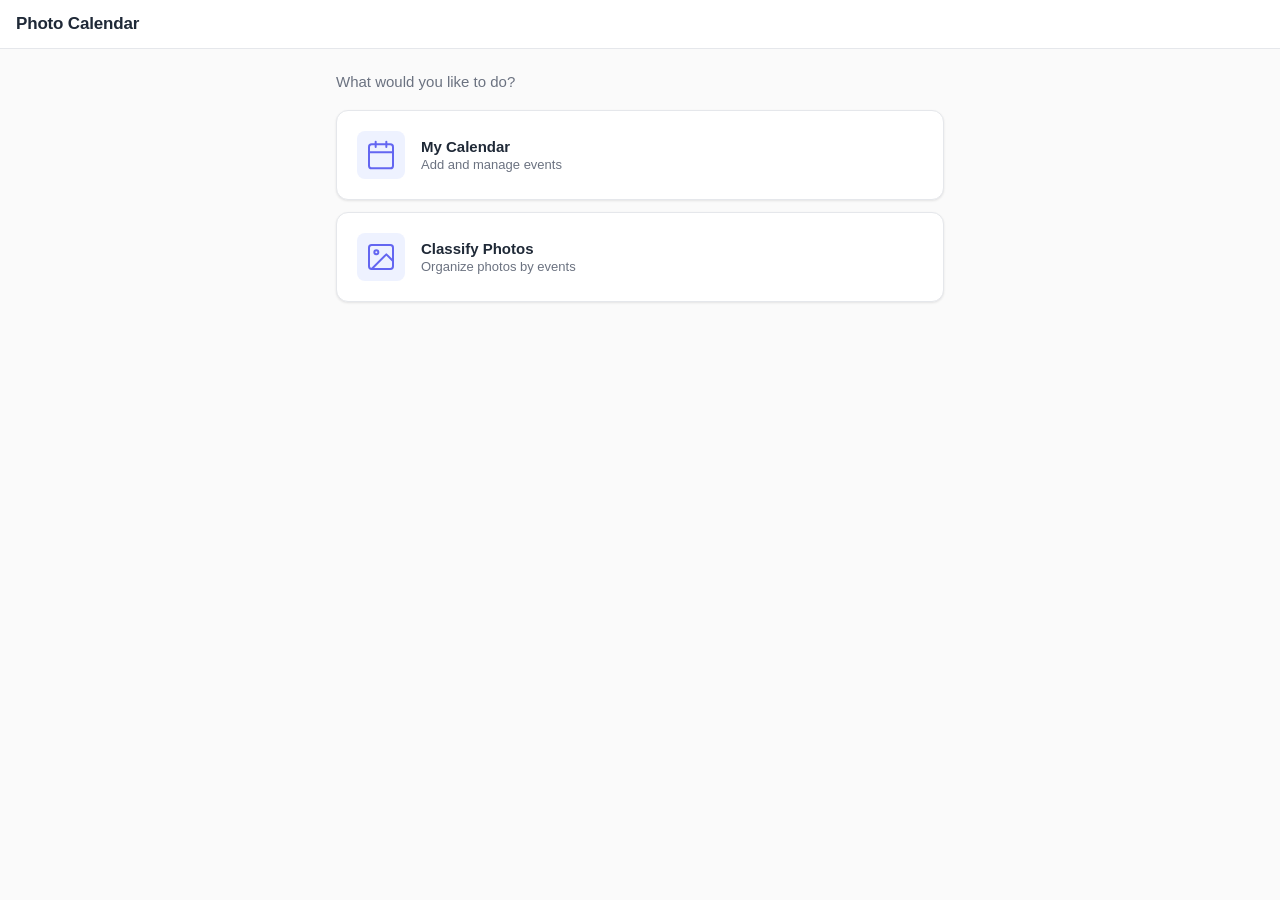
<file: photo-calendar-v4/index.html>
<!DOCTYPE html>
<html lang="en">
<head>
<meta charset="UTF-8">
<meta name="viewport" content="width=device-width, initial-scale=1.0, user-scalable=no, viewport-fit=cover">
<meta name="theme-color" content="#6366F1">
<meta name="apple-mobile-web-app-capable" content="yes">
<meta name="apple-mobile-web-app-status-bar-style" content="black-translucent">
<meta name="apple-mobile-web-app-title" content="PhotoCal">
<link rel="apple-touch-icon" href="icons/apple-touch-icon.png">
<link rel="icon" type="image/png" sizes="32x32" href="icons/favicon-32.png">
<link rel="manifest" href="manifest.json">
<title>Photo Calendar</title>
<link rel="stylesheet" href="css/style.css">
</head>
<body>
<header class="app-header">
    <button id="header-back" class="header-btn hidden" aria-label="Back">
        <svg width="22" height="22" viewBox="0 0 24 24" fill="none" stroke="currentColor" stroke-width="2" stroke-linecap="round"><path d="M15 18l-6-6 6-6"/></svg>
    </button>
    <h1 id="header-title">Photo Calendar</h1>
    <button id="header-action" class="header-btn hidden"></button>
</header>

<main class="container">

    <!-- HOME -->
    <section id="screen-home" class="screen">
        <p class="home-greeting">What would you like to do?</p>
        <div class="home-grid">
            <button class="home-card" id="go-calendar">
                <div class="home-icon">
                    <svg width="32" height="32" viewBox="0 0 24 24" fill="none" stroke="currentColor" stroke-width="1.5" stroke-linecap="round" stroke-linejoin="round">
                        <rect x="3" y="4" width="18" height="18" rx="2"/><line x1="3" y1="10" x2="21" y2="10"/>
                        <line x1="8" y1="2" x2="8" y2="6"/><line x1="16" y1="2" x2="16" y2="6"/>
                    </svg>
                </div>
                <div>
                    <h2>My Calendar</h2>
                    <p>Add and manage events</p>
                </div>
            </button>
            <button class="home-card" id="go-classify">
                <div class="home-icon">
                    <svg width="32" height="32" viewBox="0 0 24 24" fill="none" stroke="currentColor" stroke-width="1.5" stroke-linecap="round" stroke-linejoin="round">
                        <rect x="3" y="3" width="18" height="18" rx="2"/><circle cx="8.5" cy="8.5" r="1.5"/>
                        <path d="M21 15l-5-5L5 21"/>
                    </svg>
                </div>
                <div>
                    <h2>Classify Photos</h2>
                    <p>Organize photos by events</p>
                </div>
            </button>
        </div>
    </section>

    <!-- CALENDAR -->
    <section id="screen-calendar" class="screen hidden">
        <div class="cal-toolbar">
            <div class="view-toggle">
                <button class="toggle-btn active" data-view="list">List</button>
                <button class="toggle-btn" data-view="grid">Calendar</button>
            </div>
            <label class="btn btn-ghost btn-sm" id="btn-import-ics">
                Import .ics
                <input type="file" id="ics-file-input" accept=".ics,.ICS" hidden>
            </label>
        </div>

        <div id="cal-list-view">
            <div id="cal-event-list"></div>
            <div id="cal-empty" class="empty-state hidden">
                <svg width="48" height="48" viewBox="0 0 24 24" fill="none" stroke="currentColor" stroke-width="1" stroke-linecap="round" opacity=".35">
                    <rect x="3" y="4" width="18" height="18" rx="2"/><line x1="3" y1="10" x2="21" y2="10"/>
                    <line x1="12" y1="14" x2="12" y2="18"/><line x1="10" y1="16" x2="14" y2="16"/>
                </svg>
                <span>No events yet</span>
                <span class="empty-hint">Tap + to add one</span>
            </div>
        </div>

        <div id="cal-grid-view" class="hidden">
            <div class="month-nav">
                <button id="month-prev" class="nav-btn">&lsaquo;</button>
                <span id="month-label"></span>
                <button id="month-next" class="nav-btn">&rsaquo;</button>
            </div>
            <div class="cal-weekdays">
                <span>Mo</span><span>Tu</span><span>We</span><span>Th</span><span>Fr</span><span>Sa</span><span>Su</span>
            </div>
            <div id="cal-days" class="cal-days"></div>
            <div id="day-events" class="day-events-panel hidden"></div>
        </div>
    </section>

    <!-- EVENT FORM -->
    <section id="screen-event-form" class="screen hidden">
        <div class="card">
            <div class="form-group">
                <label for="ev-name">Event name</label>
                <input type="text" id="ev-name" placeholder="e.g., Holidays at Cavalaire">
            </div>
            <div class="form-row">
                <div class="form-group">
                    <label for="ev-start">Start</label>
                    <input type="date" id="ev-start">
                </div>
                <div class="form-group">
                    <label for="ev-end">End</label>
                    <input type="date" id="ev-end">
                </div>
            </div>
            <div class="form-group">
                <label for="ev-category">Category</label>
                <div class="cat-select-row">
                    <select id="ev-category"></select>
                    <button type="button" id="go-categories" class="btn-link">Manage</button>
                </div>
            </div>
            <div class="form-actions">
                <button id="ev-delete" class="btn btn-ghost btn-danger hidden">Delete</button>
                <button id="ev-save" class="btn btn-primary">Save</button>
            </div>
        </div>
    </section>

    <!-- CATEGORIES -->
    <section id="screen-categories" class="screen hidden">
        <div id="cat-list"></div>
        <div class="card" style="margin-top:16px">
            <h3 class="card-section-title">New category</h3>
            <div class="form-group">
                <input type="text" id="new-cat-name" placeholder="Category name">
            </div>
            <div id="color-picker" class="color-grid"></div>
            <button id="btn-add-cat" class="btn btn-primary" style="margin-top:14px;width:100%">Add Category</button>
        </div>
    </section>

    <!-- CLASSIFY -->
    <section id="screen-classify" class="screen hidden">
        <div class="steps-bar">
            <div class="step active" data-step="1"><span class="step-num">1</span><span class="step-label">Photos</span></div>
            <div class="step-line"></div>
            <div class="step" data-step="2"><span class="step-num">2</span><span class="step-label">Events</span></div>
            <div class="step-line"></div>
            <div class="step" data-step="3"><span class="step-num">3</span><span class="step-label">Results</span></div>
        </div>

        <!-- STEP 1: Photos -->
        <section id="step-photos" class="step-section">
            <div class="card">
                <h2>Select your photos</h2>
                <p class="card-desc">Pick photos from your gallery. Dates are read from EXIF data or filenames.</p>
                <div class="action-zone" id="photo-zone">
                    <svg width="44" height="44" viewBox="0 0 24 24" fill="none" stroke="currentColor" stroke-width="1.2" stroke-linecap="round" stroke-linejoin="round" opacity=".4">
                        <rect x="3" y="3" width="18" height="18" rx="2"/><circle cx="8.5" cy="8.5" r="1.5"/>
                        <path d="M21 15l-5-5L5 21"/>
                    </svg>
                    <p>Tap to select photos</p>
                    <label class="btn btn-secondary">
                        Browse gallery
                        <input type="file" id="photo-file-input" accept="image/*" multiple hidden>
                    </label>
                </div>
                <div id="photo-loading" class="loading hidden">
                    Reading photo dates...<div class="progress-bar"><div class="progress-fill" id="photo-progress"></div></div>
                </div>
                <div id="photo-summary" class="summary-box hidden">
                    <div id="photo-count" class="stat"></div>
                    <div id="photo-preview-grid" class="mini-grid"></div>
                </div>
                <div class="card-actions">
                    <button id="btn-next-events" class="btn btn-primary" disabled>Continue</button>
                </div>
            </div>
        </section>

        <!-- STEP 2: Events -->
        <section id="step-events" class="step-section hidden">
            <div class="card">
                <h2>Matching events</h2>
                <p class="card-desc">Events from your calendar that overlap your photo dates.</p>
                <div id="events-date-range" class="date-range-badge"></div>
                <div id="events-summary" class="summary-box hidden">
                    <div id="events-status" class="stat"></div>
                    <div id="events-toggle" class="events-toggle hidden">
                        <button id="btn-select-all" class="btn-link">Select all</button>
                        <span class="toggle-sep">/</span>
                        <button id="btn-select-none" class="btn-link">None</button>
                    </div>
                    <div id="events-list" class="event-list"></div>
                </div>
                <div class="card-actions">
                    <button id="btn-back-photos" class="btn btn-ghost">Back</button>
                    <button id="btn-classify" class="btn btn-primary" disabled>Classify</button>
                </div>
            </div>
        </section>

        <!-- STEP 3: Results -->
        <section id="step-results" class="step-section hidden">
            <div class="results-header">
                <div class="results-stats" id="results-stats"></div>
                <div class="results-actions">
                    <button id="btn-back-events" class="btn btn-ghost">Back</button>
                    <button id="btn-download-zip" class="btn btn-primary">Download ZIP</button>
                    <button id="btn-share-zip" class="btn btn-secondary hidden">Share</button>
                    <button id="btn-start-over" class="btn btn-ghost">Start Over</button>
                </div>
            </div>
            <div id="zip-loading" class="loading hidden">
                Generating ZIP...<div class="progress-bar"><div class="progress-fill" id="zip-progress"></div></div>
            </div>
            <div id="results-grid" class="results-grid"></div>
        </section>
    </section>
</main>

<script src="js/jszip.min.js"></script>
<script src="js/app.js"></script>
</body>
</html>
</file>
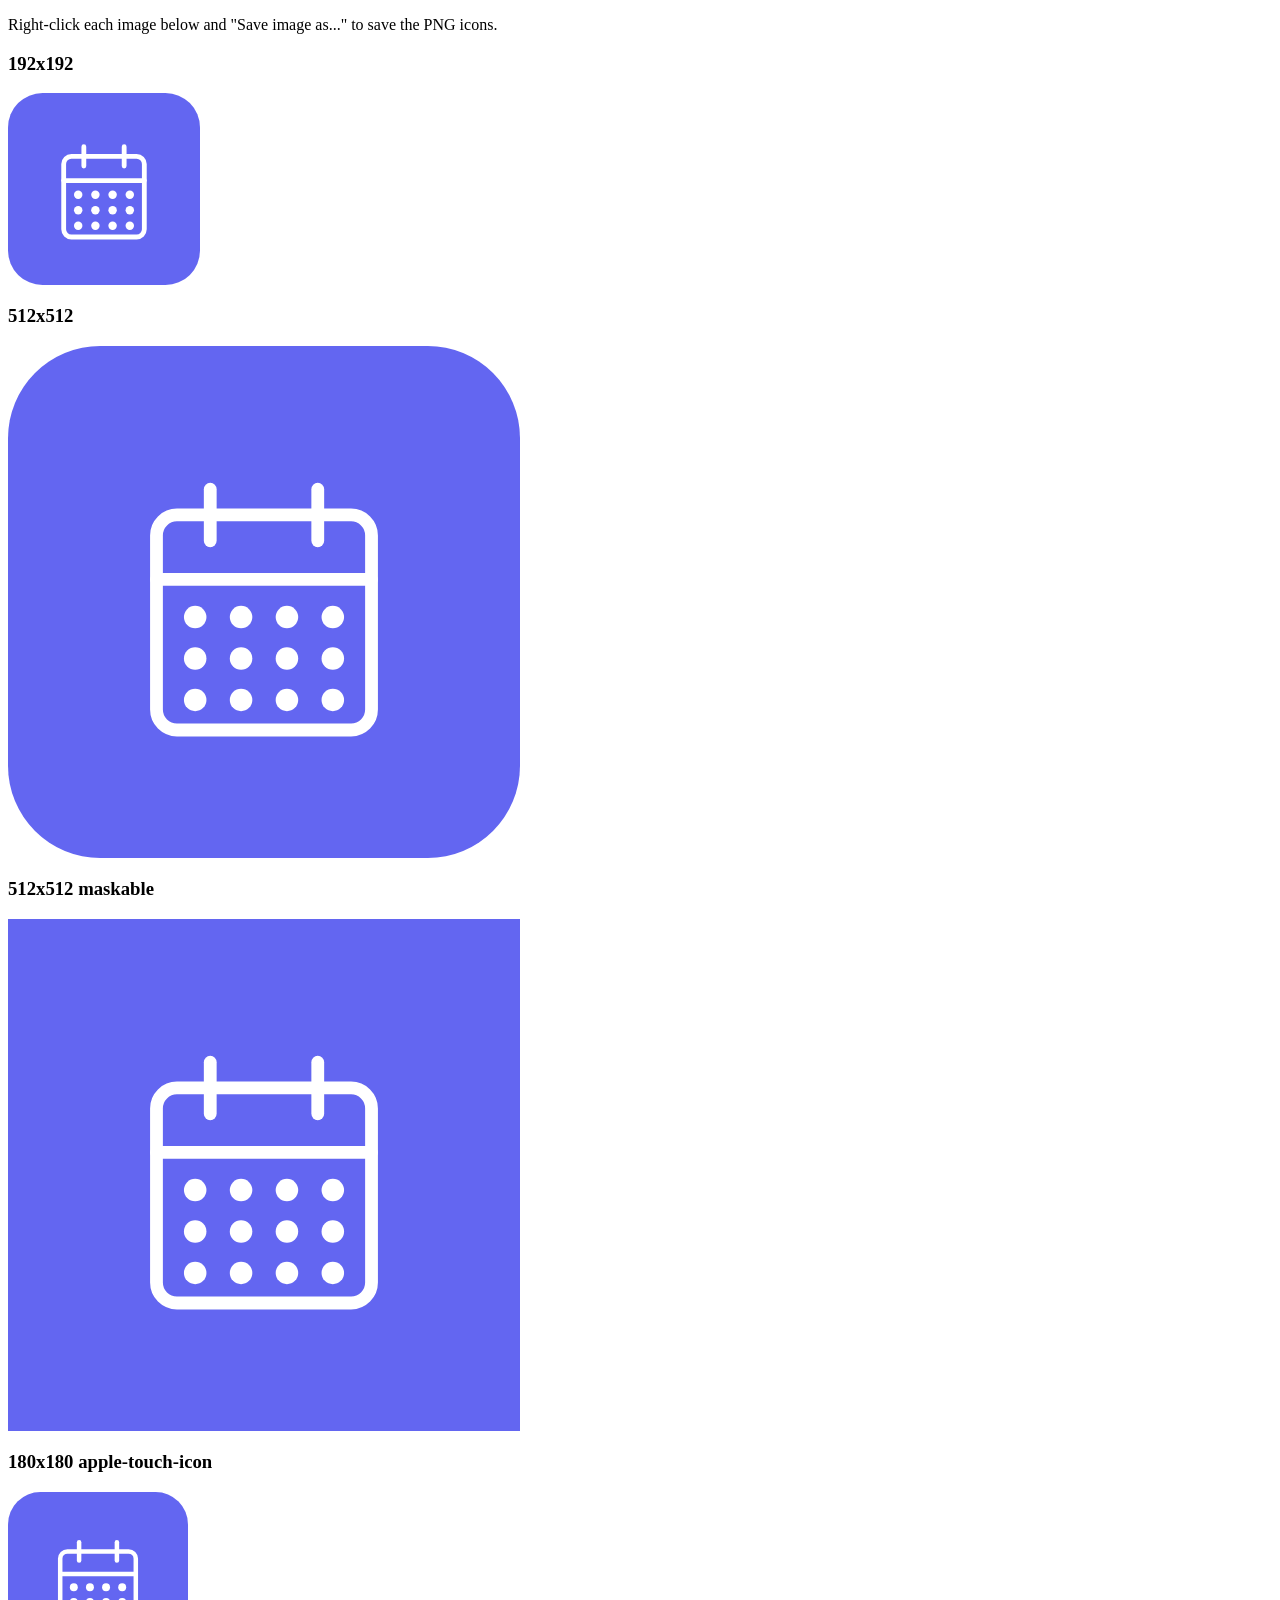
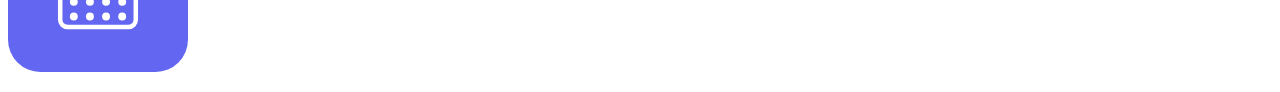
<file: icons/generate-icons.html>
<!DOCTYPE html>
<html>
<head><title>Generate PWA Icons</title></head>
<body>
<p>Right-click each image below and "Save image as..." to save the PNG icons.</p>
<h3>192x192</h3>
<canvas id="c192" width="192" height="192"></canvas>
<h3>512x512</h3>
<canvas id="c512" width="512" height="512"></canvas>
<h3>512x512 maskable</h3>
<canvas id="cm512" width="512" height="512"></canvas>
<h3>180x180 apple-touch-icon</h3>
<canvas id="c180" width="180" height="180"></canvas>
<script>
function draw(canvas, maskable) {
    const s = canvas.width;
    const ctx = canvas.getContext('2d');
    ctx.fillStyle = '#6366F1';
    if (maskable) {
        ctx.fillRect(0, 0, s, s);
    } else {
        const r = s * 0.18;
        ctx.beginPath();
        ctx.roundRect(0, 0, s, s, r);
        ctx.fill();
    }

    const cx = s / 2, cy = s / 2;
    const iconS = s * 0.42;

    ctx.strokeStyle = '#fff';
    ctx.fillStyle = 'transparent';
    ctx.lineWidth = s * 0.025;
    ctx.lineCap = 'round';
    ctx.lineJoin = 'round';

    const x = cx - iconS / 2;
    const y = cy - iconS / 2 + s * 0.04;
    const w = iconS;
    const h = iconS;
    const cr = s * 0.04;

    ctx.beginPath();
    ctx.roundRect(x, y, w, h, cr);
    ctx.stroke();

    const lineY = y + h * 0.3;
    ctx.beginPath();
    ctx.moveTo(x, lineY);
    ctx.lineTo(x + w, lineY);
    ctx.stroke();

    const tab1x = x + w * 0.25;
    const tab2x = x + w * 0.75;
    const tabTop = y - h * 0.12;
    const tabBot = y + h * 0.12;
    ctx.beginPath();
    ctx.moveTo(tab1x, tabTop);
    ctx.lineTo(tab1x, tabBot);
    ctx.stroke();
    ctx.beginPath();
    ctx.moveTo(tab2x, tabTop);
    ctx.lineTo(tab2x, tabBot);
    ctx.stroke();

    const dotR = s * 0.022;
    const rows = 3, cols = 4;
    const gx = x + w * 0.18;
    const gy = lineY + (h - (lineY - y)) * 0.25;
    const gw = w * 0.64;
    const gh = (h - (lineY - y)) * 0.55;
    for (let r = 0; r < rows; r++) {
        for (let c = 0; c < cols; c++) {
            const dx = gx + (gw / (cols - 1)) * c;
            const dy = gy + (gh / (rows - 1)) * r;
            ctx.beginPath();
            ctx.arc(dx, dy, dotR, 0, Math.PI * 2);
            ctx.fillStyle = '#fff';
            ctx.fill();
        }
    }
}

draw(document.getElementById('c192'), false);
draw(document.getElementById('c512'), false);
draw(document.getElementById('cm512'), true);
draw(document.getElementById('c180'), false);

document.querySelectorAll('canvas').forEach(c => {
    const img = new Image();
    img.src = c.toDataURL('image/png');
    img.style.display = 'block';
    img.style.marginBottom = '20px';
    c.parentNode.replaceChild(img, c);
});
</script>
</body>
</html>
</file>
<file: photo-calendar-v4/css/style.css>
:root {
    --bg: #FAFAFA;
    --surface: #FFFFFF;
    --border: #E5E7EB;
    --text: #1F2937;
    --text-secondary: #6B7280;
    --text-muted: #9CA3AF;
    --primary: #6366F1;
    --primary-light: #EEF2FF;
    --primary-hover: #4F46E5;
    --danger: #EF4444;
    --danger-light: #FEF2F2;
    --radius: 12px;
    --radius-sm: 8px;
    --radius-xs: 6px;
    --shadow-sm: 0 1px 2px rgba(0,0,0,.05);
    --shadow: 0 1px 3px rgba(0,0,0,.06), 0 1px 2px rgba(0,0,0,.04);
    --shadow-md: 0 4px 6px rgba(0,0,0,.04), 0 2px 4px rgba(0,0,0,.03);
    --font: -apple-system, BlinkMacSystemFont, 'Segoe UI', Roboto, 'Helvetica Neue', Arial, sans-serif;
    --safe-top: env(safe-area-inset-top, 0px);
    --safe-bottom: env(safe-area-inset-bottom, 0px);
}

* { margin: 0; padding: 0; box-sizing: border-box; -webkit-tap-highlight-color: transparent; }
html { height: 100%; }
body {
    font-family: var(--font); color: var(--text); background: var(--bg);
    min-height: 100%; min-height: 100dvh;
    padding-top: var(--safe-top); padding-bottom: var(--safe-bottom);
    -webkit-font-smoothing: antialiased;
}

/* Header */
.app-header {
    background: var(--surface); color: var(--text);
    padding: 14px 16px; display: flex; align-items: center; gap: 8px;
    position: sticky; top: 0; z-index: 10;
    border-bottom: 1px solid var(--border);
    padding-top: calc(14px + var(--safe-top));
}
.app-header h1 { font-size: 17px; flex: 1; font-weight: 600; letter-spacing: -0.01em; }
.header-btn {
    background: none; border: none; color: var(--text); cursor: pointer;
    width: 36px; height: 36px; display: flex; align-items: center; justify-content: center;
    border-radius: var(--radius-sm); font-size: 20px; font-weight: 600;
    transition: background .15s;
}
.header-btn:hover { background: var(--primary-light); }
.header-btn:active { background: var(--border); }

.container { max-width: 640px; margin: 0 auto; padding: 24px 16px; }

/* Home */
.home-greeting { font-size: 15px; color: var(--text-secondary); font-weight: 400; }
.home-grid { display: flex; flex-direction: column; gap: 12px; padding-top: 20px; }
.home-card {
    display: flex; align-items: center; gap: 16px;
    padding: 20px; background: var(--surface); border: 1px solid var(--border);
    border-radius: var(--radius); box-shadow: var(--shadow);
    cursor: pointer; font-family: var(--font); color: var(--text);
    text-align: left; transition: box-shadow .2s, border-color .2s;
}
.home-card:hover { box-shadow: var(--shadow-md); border-color: var(--primary); }
.home-card:active { background: var(--primary-light); }
.home-icon {
    width: 48px; height: 48px; flex-shrink: 0;
    background: var(--primary-light); border-radius: var(--radius-sm);
    display: flex; align-items: center; justify-content: center; color: var(--primary);
}
.home-card h2 { font-size: 15px; font-weight: 600; }
.home-card p { font-size: 13px; color: var(--text-secondary); margin-top: 2px; }

/* Calendar toolbar */
.cal-toolbar { display: flex; justify-content: center; align-items: center; gap: 12px; margin-bottom: 16px; }
.btn-sm { padding: 8px 14px; font-size: 12px; cursor: pointer; border-radius: var(--radius-xs); }
.view-toggle { display: flex; background: var(--bg); border-radius: var(--radius-sm); padding: 3px; gap: 2px; }
.toggle-btn {
    padding: 7px 18px; font-family: var(--font); font-size: 13px; font-weight: 500;
    background: transparent; color: var(--text-secondary); border: none; cursor: pointer;
    border-radius: var(--radius-xs); transition: all .15s;
}
.toggle-btn.active { background: var(--surface); color: var(--text); box-shadow: var(--shadow-sm); font-weight: 600; }

/* Calendar list view */
.month-section { margin-bottom: 16px; }
.month-header {
    font-size: 13px; font-weight: 600; color: var(--text-secondary); text-transform: uppercase;
    letter-spacing: 0.04em; padding: 8px 0; border-bottom: 1px solid var(--border); margin-bottom: 2px;
}
.event-row {
    display: flex; align-items: center; gap: 10px; padding: 12px 4px;
    border-bottom: 1px solid var(--border); cursor: pointer; border-radius: var(--radius-xs);
    transition: background .15s;
}
.event-row:hover { background: var(--primary-light); }
.event-row:active { background: var(--border); }
.event-row .event-info { flex: 1; min-width: 0; }
.event-row .event-name { display: block; font-size: 14px; font-weight: 600; white-space: nowrap; overflow: hidden; text-overflow: ellipsis; }
.event-row .event-dates { font-size: 11px; color: var(--text-muted); }
.cat-dot { width: 10px; height: 10px; border-radius: 50%; flex-shrink: 0; display: inline-block; }
.cat-label { font-size: 11px; color: var(--text-muted); white-space: nowrap; }
.empty-state { text-align: center; padding: 48px 20px; color: var(--text-muted); font-size: 14px; display: flex; flex-direction: column; align-items: center; gap: 8px; }
.empty-hint { font-size: 12px; color: var(--text-muted); }

/* Calendar grid view */
.month-nav { display: flex; align-items: center; justify-content: center; gap: 12px; margin-bottom: 14px; }
.month-nav span { font-size: 15px; font-weight: 600; min-width: 160px; text-align: center; }
.nav-btn {
    width: 34px; height: 34px; border: 1px solid var(--border); background: var(--surface);
    border-radius: var(--radius-sm); font-size: 20px; font-weight: 600; cursor: pointer;
    color: var(--text); display: flex; align-items: center; justify-content: center;
    transition: background .15s;
}
.nav-btn:hover { background: var(--primary-light); }
.nav-btn:active { background: var(--border); }

.cal-weekdays {
    display: grid; grid-template-columns: repeat(7, 1fr); text-align: center;
    font-size: 11px; font-weight: 600; color: var(--text-muted); padding-bottom: 6px;
    border-bottom: 1px solid var(--border); margin-bottom: 4px;
}
.cal-days { display: grid; grid-template-columns: repeat(7, 1fr); gap: 2px; }
.day-cell {
    aspect-ratio: 1; display: flex; flex-direction: column; align-items: center;
    justify-content: center; cursor: pointer; position: relative; font-size: 13px;
    border-radius: var(--radius-xs);
}
.day-cell.empty { cursor: default; }
.day-cell:not(.empty):hover { background: var(--primary-light); }
.day-cell:not(.empty):active { background: var(--border); }
.day-cell.today .day-num {
    background: var(--primary); color: #fff;
    width: 28px; height: 28px; border-radius: 50%;
    display: flex; align-items: center; justify-content: center; font-weight: 600;
}
.day-cell.has-events { font-weight: 700; }
.event-dots { display: flex; gap: 3px; margin-top: 2px; }
.event-dots .dot { width: 5px; height: 5px; border-radius: 50%; }

.day-events-panel {
    margin-top: 12px; padding: 14px; background: var(--surface);
    border: 1px solid var(--border); border-radius: var(--radius);
}
.day-events-header { font-size: 13px; font-weight: 700; margin-bottom: 8px; }
.event-row.compact { padding: 6px 4px; border-bottom: none; }

/* Event form */
.form-group { margin-bottom: 18px; }
.form-group label { display: block; font-size: 12px; font-weight: 600; margin-bottom: 6px; color: var(--text-secondary); text-transform: uppercase; letter-spacing: 0.03em; }
.form-group input, .form-group select {
    width: 100%; padding: 11px 14px; font-family: var(--font); font-size: 16px;
    border: 1px solid var(--border); border-radius: var(--radius-sm);
    background: var(--surface); color: var(--text); transition: border-color .15s, box-shadow .15s;
}
.form-group input:focus, .form-group select:focus {
    outline: none; border-color: var(--primary);
    box-shadow: 0 0 0 3px rgba(99,102,241,.12);
}
.form-row { display: flex; gap: 12px; }
.form-row .form-group { flex: 1; }
.form-actions { display: flex; justify-content: flex-end; gap: 10px; margin-top: 24px; }
.cat-select-row { display: flex; gap: 10px; align-items: center; }
.cat-select-row select { flex: 1; }
.btn-danger { color: var(--danger); border-color: var(--danger); }
.btn-danger:hover { background: var(--danger-light); }
.btn-danger:active { background: var(--danger); color: #fff; }

/* Categories */
.cat-row {
    display: flex; align-items: center; gap: 10px; padding: 12px 14px;
    background: var(--surface); border: 1px solid var(--border);
    border-radius: var(--radius-sm); margin-bottom: 6px;
}
.cat-name { flex: 1; font-size: 14px; font-weight: 600; }
.btn-icon {
    width: 32px; height: 32px; border: none; background: none; font-size: 18px;
    color: var(--text-muted); cursor: pointer; display: flex; align-items: center;
    justify-content: center; border-radius: var(--radius-xs); transition: all .15s;
}
.btn-icon:hover { background: var(--danger-light); color: var(--danger); }

.color-grid { display: flex; flex-wrap: wrap; gap: 8px; margin-top: 8px; }
.color-btn {
    width: 34px; height: 34px; border: 2px solid transparent; border-radius: 50%;
    cursor: pointer; transition: all .15s;
}
.color-btn.selected { border-color: var(--text); box-shadow: 0 0 0 2px var(--surface), 0 0 0 4px var(--text); }
.color-btn:hover { transform: scale(1.1); }

/* Card section title */
.card-section-title { font-size: 14px; font-weight: 600; margin-bottom: 14px; }

/* Steps */
.steps-bar { display: flex; align-items: center; justify-content: center; margin-bottom: 24px; }
.step {
    display: flex; align-items: center; gap: 6px;
    font-size: 13px; font-weight: 500; color: var(--text-muted); padding: 6px 10px;
}
.step.active { color: var(--primary); }
.step.done { color: var(--text); }
.step-num {
    display: inline-flex; align-items: center; justify-content: center;
    width: 26px; height: 26px; border: 2px solid currentColor;
    border-radius: 50%; font-size: 12px; font-weight: 600;
}
.step.active .step-num { background: var(--primary); border-color: var(--primary); color: #fff; }
.step.done .step-num { background: var(--text); border-color: var(--text); color: #fff; }
.step-line { width: 24px; height: 2px; background: var(--border); border-radius: 1px; }

/* Card */
.card {
    background: var(--surface); border: 1px solid var(--border);
    border-radius: var(--radius); box-shadow: var(--shadow); padding: 22px;
}
.card h2 { font-size: 17px; font-weight: 600; margin-bottom: 4px; letter-spacing: -0.01em; }
.card-desc { font-size: 13px; color: var(--text-secondary); margin-bottom: 20px; line-height: 1.5; }
.card-actions { display: flex; justify-content: flex-end; gap: 10px; margin-top: 22px; flex-wrap: wrap; }

/* Buttons */
.btn {
    display: inline-flex; align-items: center; justify-content: center;
    padding: 10px 20px; font-family: var(--font); font-size: 14px; font-weight: 600;
    border: none; cursor: pointer; border-radius: var(--radius-sm);
    transition: all .15s; touch-action: manipulation;
}
.btn:hover { opacity: .9; }
.btn:active { transform: scale(.98); }
.btn:disabled { opacity: .4; cursor: not-allowed; transform: none; }
.btn-primary { background: var(--primary); color: #fff; }
.btn-primary:hover { background: var(--primary-hover); }
.btn-secondary { background: var(--bg); color: var(--text); border: 1px solid var(--border); }
.btn-secondary:hover { background: var(--border); }
.btn-ghost { background: transparent; color: var(--text-secondary); border: 1px solid var(--border); }
.btn-ghost:hover { background: var(--bg); color: var(--text); }
.btn-link {
    background: none; border: none; color: var(--primary); font-family: var(--font);
    font-size: 12px; font-weight: 600; cursor: pointer; padding: 0;
}
.btn-link:hover { text-decoration: underline; }

/* Action zone */
.action-zone {
    border: 2px dashed var(--border); border-radius: var(--radius); padding: 36px 16px;
    text-align: center; display: flex; flex-direction: column; align-items: center; gap: 12px;
    cursor: pointer; transition: all .2s;
}
.action-zone:hover { border-color: var(--primary); background: var(--primary-light); }
.action-zone p { font-size: 13px; color: var(--text-muted); }

/* Summary */
.summary-box { margin-top: 16px; padding: 16px; background: var(--bg); border-radius: var(--radius-sm); }
.summary-box h3 { font-size: 14px; margin-bottom: 6px; }
.stat { font-size: 13px; margin-bottom: 6px; color: var(--text-secondary); }
.event-list { max-height: 260px; overflow-y: auto; -webkit-overflow-scrolling: touch; }
.event-item {
    display: flex; justify-content: space-between; align-items: center; padding: 8px 0;
    font-size: 13px; border-bottom: 1px solid var(--border); gap: 8px;
}
.event-item:last-child { border-bottom: none; }
.event-dates { color: var(--text-muted); font-size: 11px; white-space: nowrap; }
.event-check {
    display: flex; align-items: center; gap: 8px; cursor: pointer; flex: 1; min-width: 0;
}
.event-check input[type="checkbox"] {
    width: 18px; height: 18px; flex-shrink: 0; accent-color: var(--primary); cursor: pointer;
    border-radius: 4px;
}
.event-name-label { overflow: hidden; text-overflow: ellipsis; white-space: nowrap; }
.events-toggle { margin-bottom: 8px; font-size: 12px; }
.toggle-sep { color: var(--text-muted); margin: 0 4px; }

.date-range-badge {
    padding: 8px 14px; background: var(--primary-light); color: var(--primary);
    font-size: 12px; font-weight: 500; margin-bottom: 12px; border-radius: var(--radius-xs);
}

/* Loading / progress */
.loading { margin-top: 14px; padding: 12px; text-align: center; color: var(--primary); font-size: 13px; font-weight: 600; }
.progress-bar { width: 100%; height: 4px; background: var(--border); border-radius: 2px; margin-top: 8px; overflow: hidden; }
.progress-fill { height: 100%; background: var(--primary); width: 0%; transition: width .2s; border-radius: 2px; }

/* Mini grid */
.mini-grid { display: flex; flex-wrap: wrap; gap: 4px; margin-top: 8px; }
.mini-grid img { width: 48px; height: 48px; object-fit: cover; border-radius: var(--radius-xs); }

/* Results */
.results-header {
    display: flex; justify-content: space-between; align-items: center;
    margin-bottom: 20px; padding: 14px 16px; background: var(--surface);
    border: 1px solid var(--border); border-radius: var(--radius);
    flex-wrap: wrap; gap: 10px;
}
.results-stats { font-size: 13px; color: var(--text-secondary); }
.results-actions { display: flex; gap: 8px; flex-wrap: wrap; }
.results-grid { display: flex; flex-direction: column; gap: 16px; }

.group-card { border: 1px solid var(--border); border-radius: var(--radius); overflow: hidden; box-shadow: var(--shadow-sm); }
.group-card.event-group { border-left: 4px solid var(--primary); }
.group-card.date-group { border-left: 4px solid var(--text-muted); }
.group-header {
    display: flex; justify-content: space-between; align-items: center;
    padding: 12px 16px; border-bottom: 1px solid var(--border); background: var(--surface);
}
.group-name { font-size: 14px; font-weight: 600; }
.group-badge {
    font-size: 11px; padding: 3px 10px; background: var(--bg);
    border-radius: 20px; font-weight: 600; color: var(--text-secondary);
}
.event-group .group-badge { background: var(--primary); color: #fff; }

.group-photos {
    display: grid; grid-template-columns: repeat(auto-fill, minmax(72px, 1fr));
    gap: 3px; padding: 8px;
}
.photo-thumb { position: relative; aspect-ratio: 1; overflow: hidden; border-radius: var(--radius-xs); }
.photo-thumb img { width: 100%; height: 100%; object-fit: cover; display: block; }
.photo-thumb .photo-label {
    position: absolute; bottom: 0; left: 0; right: 0;
    padding: 3px 6px; background: rgba(0,0,0,.65); color: #fff;
    font-size: 9px; white-space: nowrap; overflow: hidden; text-overflow: ellipsis;
    border-radius: 0 0 var(--radius-xs) var(--radius-xs);
    opacity: 0; transition: opacity .15s;
}
.photo-thumb:active .photo-label { opacity: 1; }

.hidden { display: none !important; }

@media (max-width: 400px) {
    .card { padding: 16px; }
    .step { padding: 6px 4px; font-size: 11px; }
    .step-line { width: 14px; }
    .step-label { display: none; }
    .group-photos { grid-template-columns: repeat(auto-fill, minmax(60px, 1fr)); }
}
</file>
